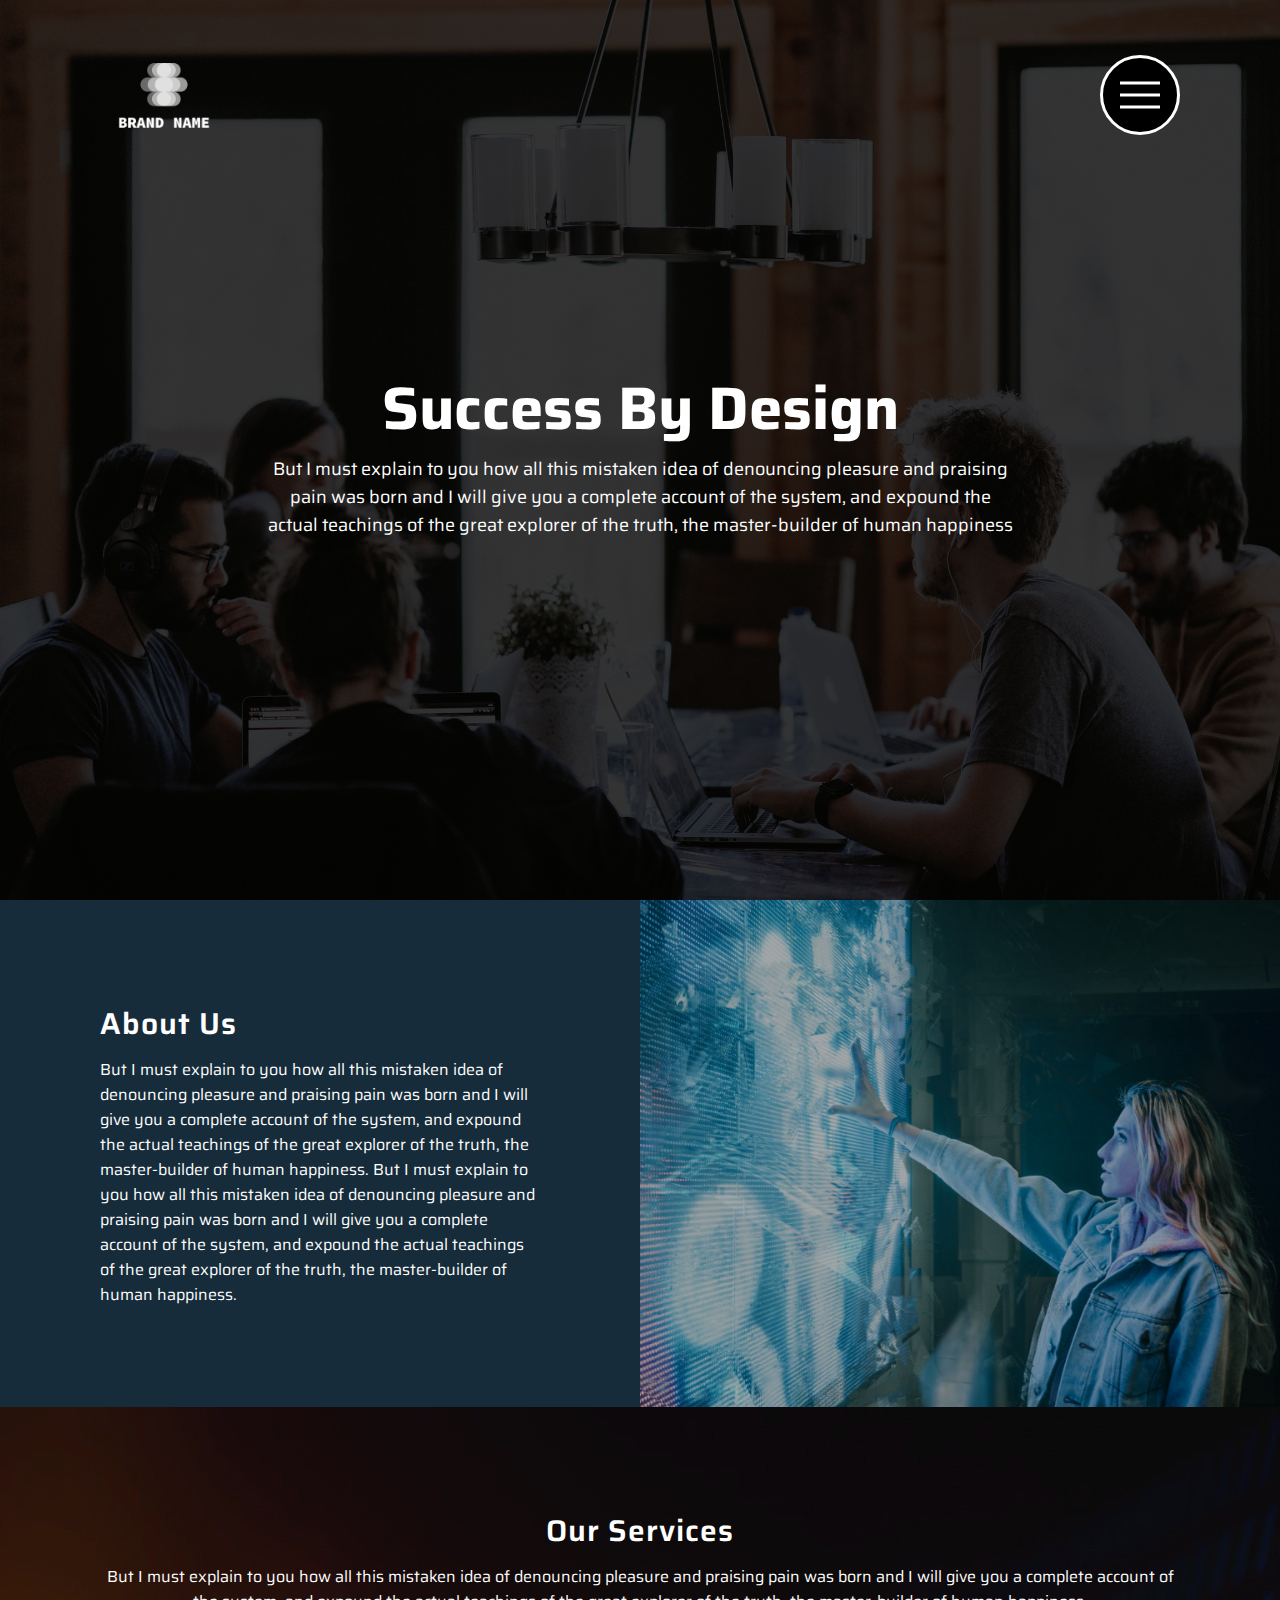
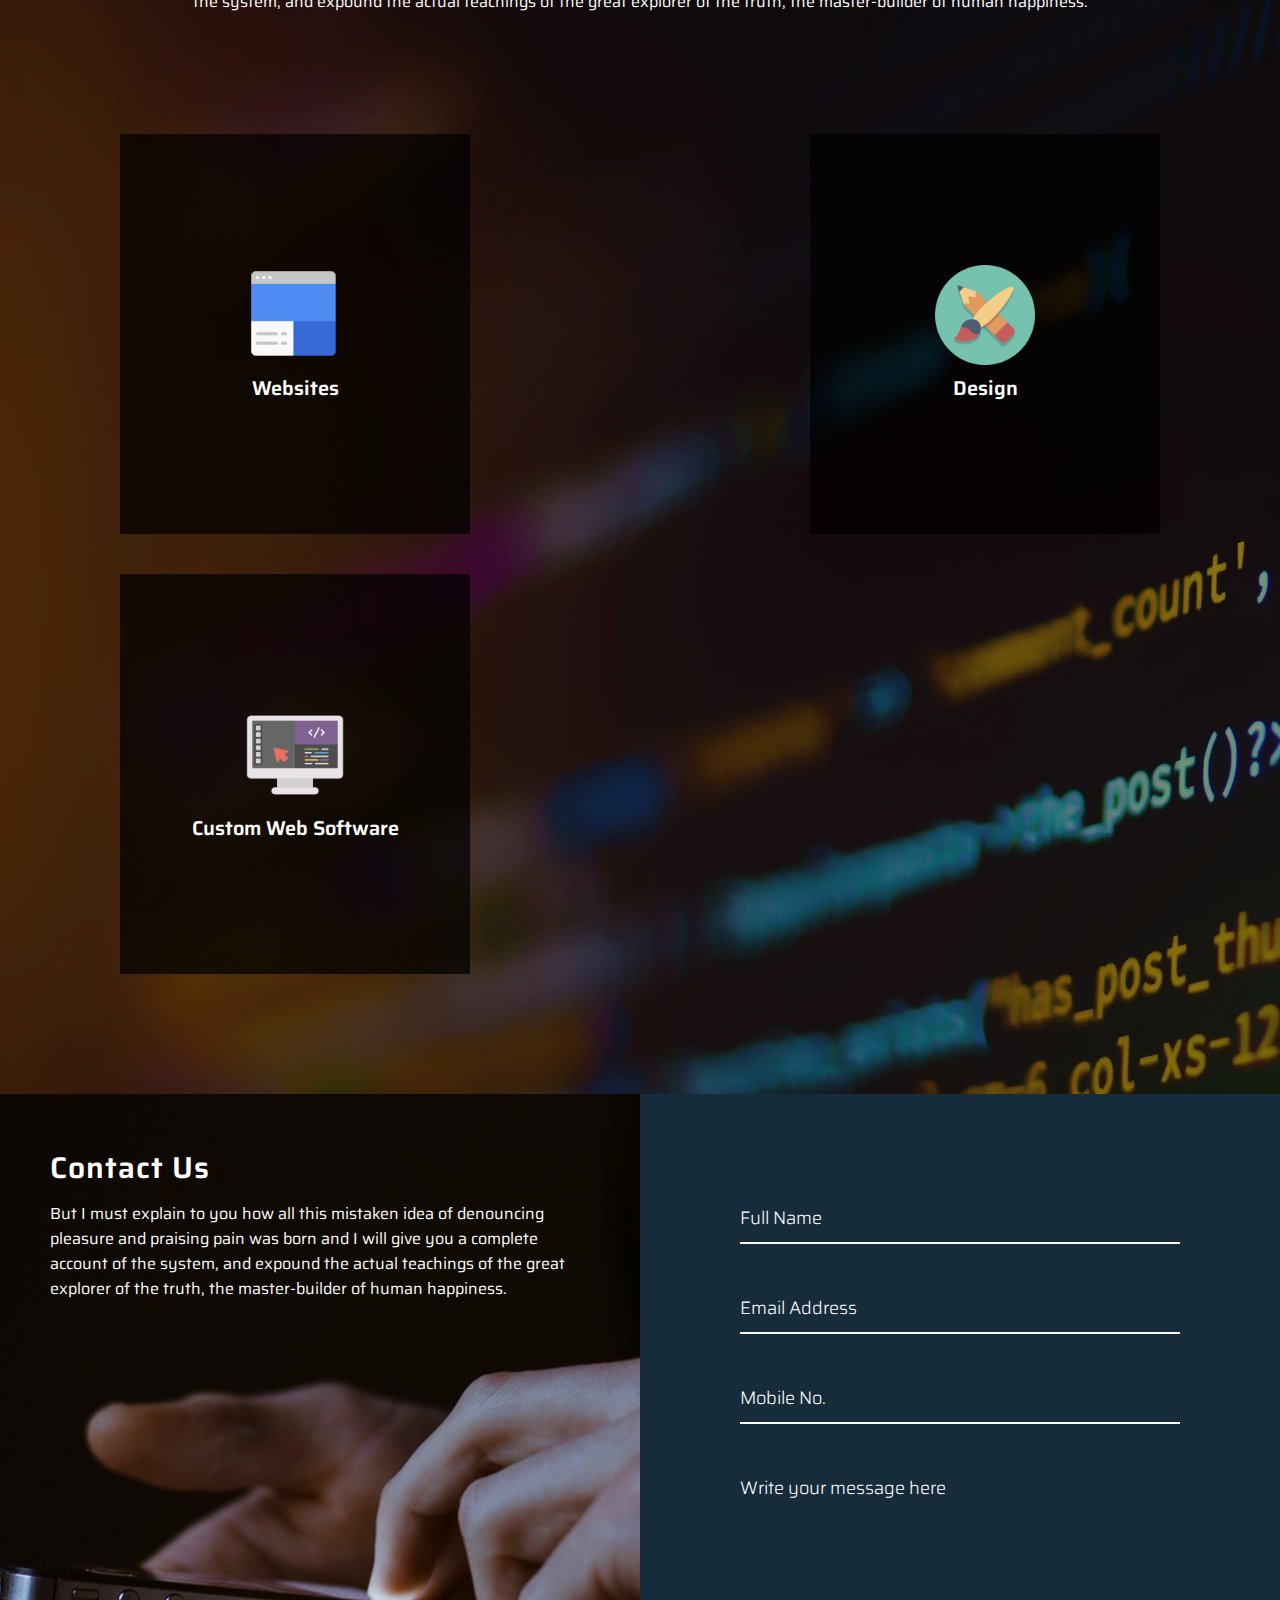
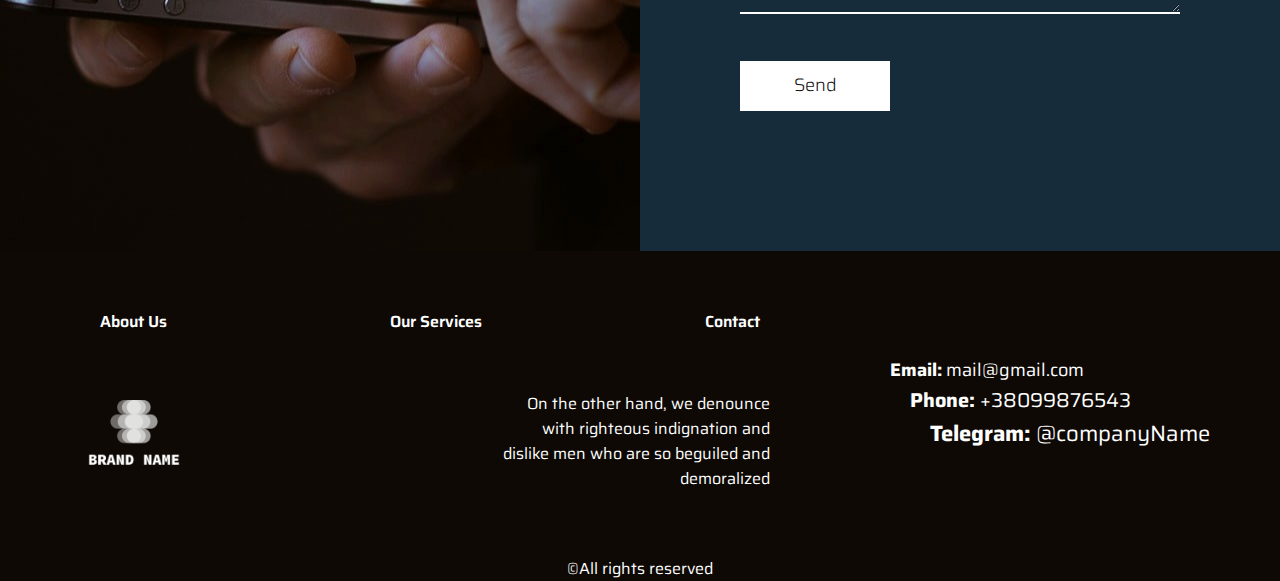
<file: index.html>
<!DOCTYPE html>
<html>
<head>
    <title>!DOCTYPE</title>
    <meta name="viewport" content="width=device-width, initial-scale=1.0">
    <meta charset="utf-8">
    <link href="style.css" rel="stylesheet">
    <link href="style-burger-menu.css" rel="stylesheet">
</head>
<body>
<!-- banner -->
<div class="burger-menu">
    <a href="#" class="burger-menu-button">
        <span class="burger-menu-lines"></span>
    </a>

    <nav class="burger-menu-nav">
        <a href="#" class="burger-menu-link">Home</a>
        <a href="#about" class="burger-menu-link">About Us</a>
        <a href="#services" class="burger-menu-link">Services</a>
        <a href="#contact" class="burger-menu-link">Contact</a>
    </nav>

    <div class="burger-menu-overlay"></div>
</div>
<div class="banner">
    <header>
        <div class="logo">
        </div>

    </header>
    <img src="image/bg.jpg">
    <div class="content">
        <h2>Success By Design</h2>
        <p>
            But I must explain to you how all this mistaken idea of denouncing pleasure and praising pain was born and I
            will give you a complete account of the system, and expound the actual teachings of the great explorer of
            the truth, the master-builder of human happiness
        </p>
    </div>
</div>
<!--About -->
<section class="about" id="about">
    <div class="contentBx">
        <h2 class="heading">About Us</h2>
        <p class="text">
            But I must explain to you how all this mistaken idea of denouncing pleasure and praising pain was born and I
            will give you a complete account of the system, and expound the actual teachings of the great explorer of
            the truth, the master-builder of human happiness.
            But I must explain to you how all this mistaken idea of denouncing pleasure and praising pain was born and I
            will give you a complete account of the system, and expound the actual teachings of the great explorer of
            the truth, the master-builder of human happiness.
        </p>
    </div>
    <div class="imgBx"></div>
</section>
<!-- Service -->
<section class="services" id="services">
    <h2 class="heading">Our Services</h2>
    <p class="text">
        But I must explain to you how all this mistaken idea of denouncing pleasure and praising pain was born and I
        will give you a complete account of the system, and expound the actual teachings of the great explorer of the
        truth, the master-builder of human happiness.
    </p>
    <div class="container">
        <div class="serviceBx">
            <div>
                <img src="image/icon1.png">
                <h2>Websites</h2>
            </div>
        </div>
        <div class="serviceBx">
            <div>
                <img src="image/icon2.png">
                <h2>Design</h2>
            </div>
        </div>
        <div class="serviceBx">
            <div>
                <img src="image/icon3.png">
                <h2>Custom Web Software</h2>
            </div>
        </div>
    </div>
</section>
<!-- Contact -->
<section class="about" id="contact">
    <div class="imgBx contactImgBx">
        <section class="contact">
            <h2 class="heading">Contact Us</h2>
            <p class="text">
                But I must explain to you how all this mistaken idea of denouncing pleasure and praising pain was born
                and I
                will give you a complete account of the system, and expound the actual teachings of the great explorer
                of the
                truth, the master-builder of human happiness.
            </p>
        </section>
    </div>

    <div class="contentBx">
        <div class="form">
            <div class="inputBx">
                <input type="text" name="" placeholder="Full Name">
            </div>
            <div class="inputBx">
                <input type="text" name="" placeholder="Email Address">
            </div>
            <div class="inputBx">
                <input type="text" name="" placeholder="Mobile No.">
            </div>
            <div class="inputBx">
                <textarea placeholder="Write your message here"></textarea>
            </div>
            <div class="inputBx">
                <input type="submit" name="" value="Send">
            </div>
        </div>
    </div>
</section>

<!-- Footer -->
<section class="footer">
    <div class="left">
        <div class="menu">
            <a>About Us</a>
            <a>Our Services</a>
            <a>Contact</a>
        </div>
        <div class="lite-info">
            <div>
                <div class="logo"></div>
            </div>
            <div>
                On the other hand, we denounce with righteous indignation and dislike men who are so beguiled and
                demoralized
            </div>
        </div>
    </div>
    <div class="right">
        <div class="wrap">
            <div><b>Email:</b> mail@gmail.com</div>
            <div><b>Phone:</b> +38099876543</div>
            <div><b>Telegram:</b> @companyName</div>
        </div>
    </div>
</section>
<section class="all-right-reserved">©All rights reserved</section>

<script src="https://ajax.googleapis.com/ajax/libs/jquery/3.5.1/jquery.min.js"></script>
<script src="script.js"></script>
</body>
</html>
</file>
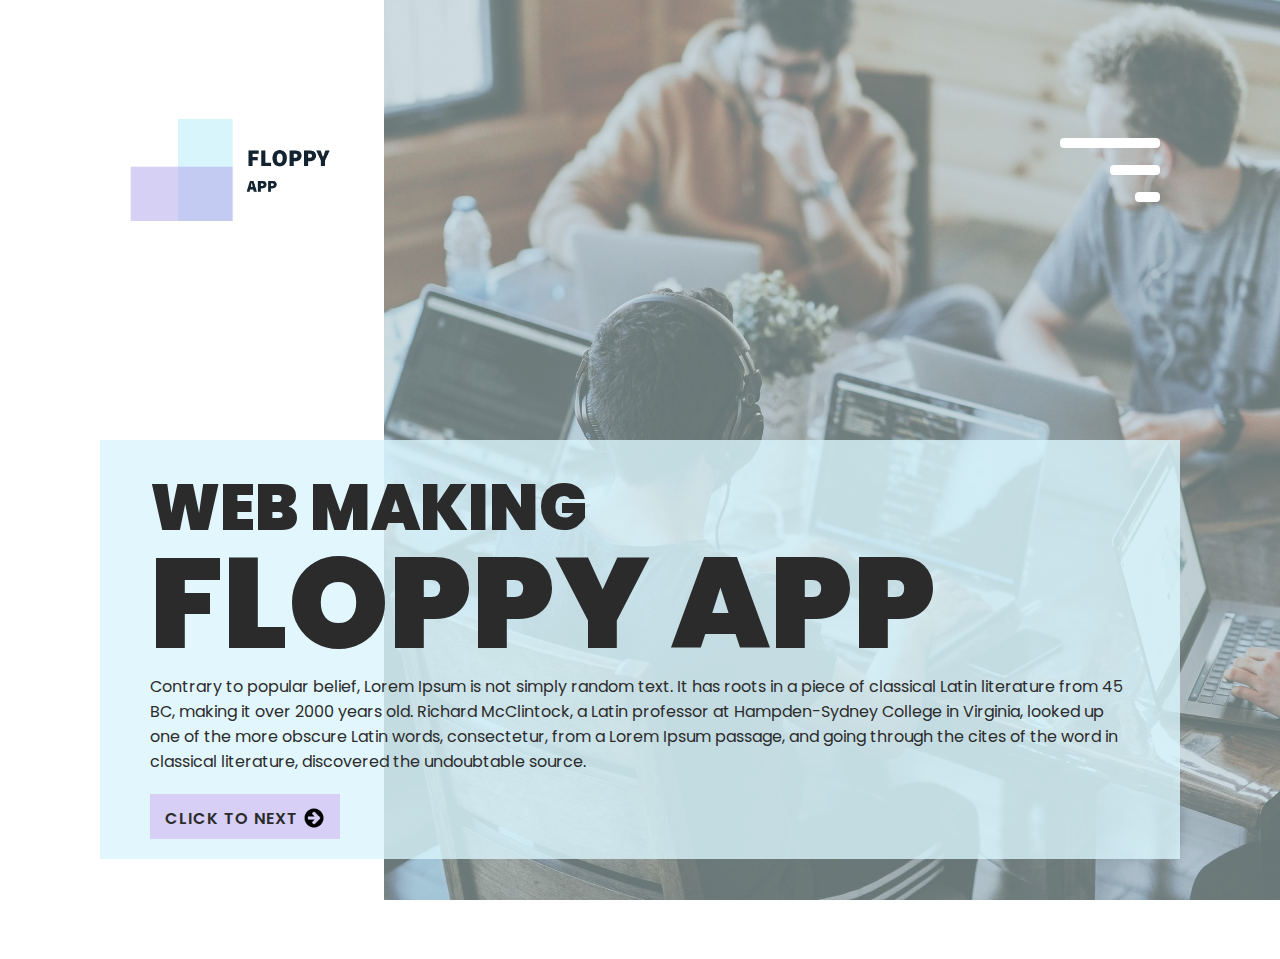
<file: site_examples/new_style/index.html>
<!DOCTYPE html>
<html lang="en">
<head>
    <meta charset="UTF-8">
    <title>Title</title>
    <meta name="viewport" content="width=device-width, initial-scale=1.0">
    <link href="style.css" rel="stylesheet">
    <link href="style-burger-menu.css" rel="stylesheet">
</head>
<body>
<header>
    <div class="logo"></div>
</header>
<section>
    <div class="burger-menu">
        <a href="#" class="burger-menu-button">
            <span class="burger-menu-line burger-menu-line-1"></span>
            <span class="burger-menu-line burger-menu-line-2"></span>
            <span class="burger-menu-line burger-menu-line-3"></span>
        </a>
        <nav class="burger-menu-nav">
            <a href="#home" data-content="home" class="burger-menu-link">Home</a>
            <a href="#about" data-content="about" class="burger-menu-link">About Us</a>
            <a href="#service" data-content="service" class="burger-menu-link">Services</a>
            <a href="#contact" data-content="contact" class="burger-menu-link">Contact</a>
        </nav>
        <div class="burger-menu-overlay"></div>
    </div>
    <div class="content">
        <div class="contentBox" data-content="home" id="home">
            <div class="textBox">
                <h2>Web Making<br><span>Floppy App</span></h2>
                <p>
                    Contrary to popular belief, Lorem Ipsum is not simply random text.
                    It has roots in a piece of classical Latin literature from 45 BC, making it over 2000 years old.
                    Richard McClintock, a Latin professor at Hampden-Sydney College in Virginia,
                    looked up one of the more obscure Latin words, consectetur, from a Lorem Ipsum passage, and going
                    through the cites of the word in classical literature, discovered the undoubtable source.
                </p>
                <a class="click" data-content="about">click to next<div class="arrow-right"></div></a>
            </div>
        </div>
        <div class="contentBox" data-content="about" id="about">
            <div class="textBox">
                <h2>Some text<br><span>About Us</span></h2>
                <p>
                    But I must explain to you how all this mistaken idea of denouncing pleasure and praising pain was
                    born and I
                    will give you a complete account of the system, and expound the actual teachings of the great
                    explorer of
                    the truth, the master-builder of human happiness.
                    But I must explain to you how all this mistaken idea of denouncing pleasure and praising pain was
                    born and I
                    will give you a complete account of the system, and expound the actual teachings of the great
                    explorer of
                    the truth, the master-builder of human happiness.
                </p>
                <div class="buttons">
                    <a class="click" data-content="home"><div class="arrow-left"></div>click to back</a>
                    <a class="click" data-content="service">click to next<div class="arrow-right"></div></a>
                </div>

            </div>
        </div>
        <div class="contentBox" data-content="service" id="service">
            <div class="textBox">
                <h2>Some text<br><span>Services</span></h2>
                <p>
                    But I must explain to you how all this mistaken idea of denouncing pleasure and praising pain was
                    born and I
                    will give you a complete account of the system, and expound the actual teachings of the great
                    explorer of
                    the truth, the master-builder of human happiness.
                    But I must explain to you how all this mistaken idea of denouncing pleasure and praising pain was
                    born and I
                    will give you a complete account of the system, and expound the actual teachings of the great
                    explorer of
                    the truth, the master-builder of human happiness.
                </p>
                <a class="click" data-content="about"><div class="arrow-left"></div>click to back</a>
                <a class="click" data-content="contact">click to next<div class="arrow-right"></div></a>
            </div>
        </div>
        <div class="contentBox contact" data-content="contact" id="contact">
            <div class="textBox">
                <h2>Some text<br><span>Contact</span></h2>
                <p>
                    But I must explain to you how all this mistaken idea of denouncing pleasure and praising pain was
                    born and I
                </p>
                <div class="form">
                    <div class="inputBx">
                        <input type="text" name="" placeholder="Full Name">
                    </div>
                    <div class="inputBx">
                        <input type="text" name="" placeholder="Email Address">
                    </div>
                    <div class="inputBx">
                        <input type="text" name="" placeholder="Mobile No.">
                    </div>
                    <div class="inputBx">
                        <textarea placeholder="Write your message here"></textarea>
                    </div>
                    <div class="inputBx">
                        <input type="submit" name="" value="Send">
                    </div>
                </div>
                <a class="click" data-content="service"><div class="arrow-left"></div>click to back</a>
            </div>
        </div>
    </div>
    <div class="right-side">
        <img data-content="contact" src="image/contact.jpg">
        <img data-content="home" src="image/home.jpg">
        <img data-content="about" src="image/about.jpg">
        <img data-content="service" src="image/service.jpg">
    </div>
</section>

<script src="https://ajax.googleapis.com/ajax/libs/jquery/3.5.1/jquery.min.js"></script>
<script src="script.js"></script>

</body>
</html>
</file>
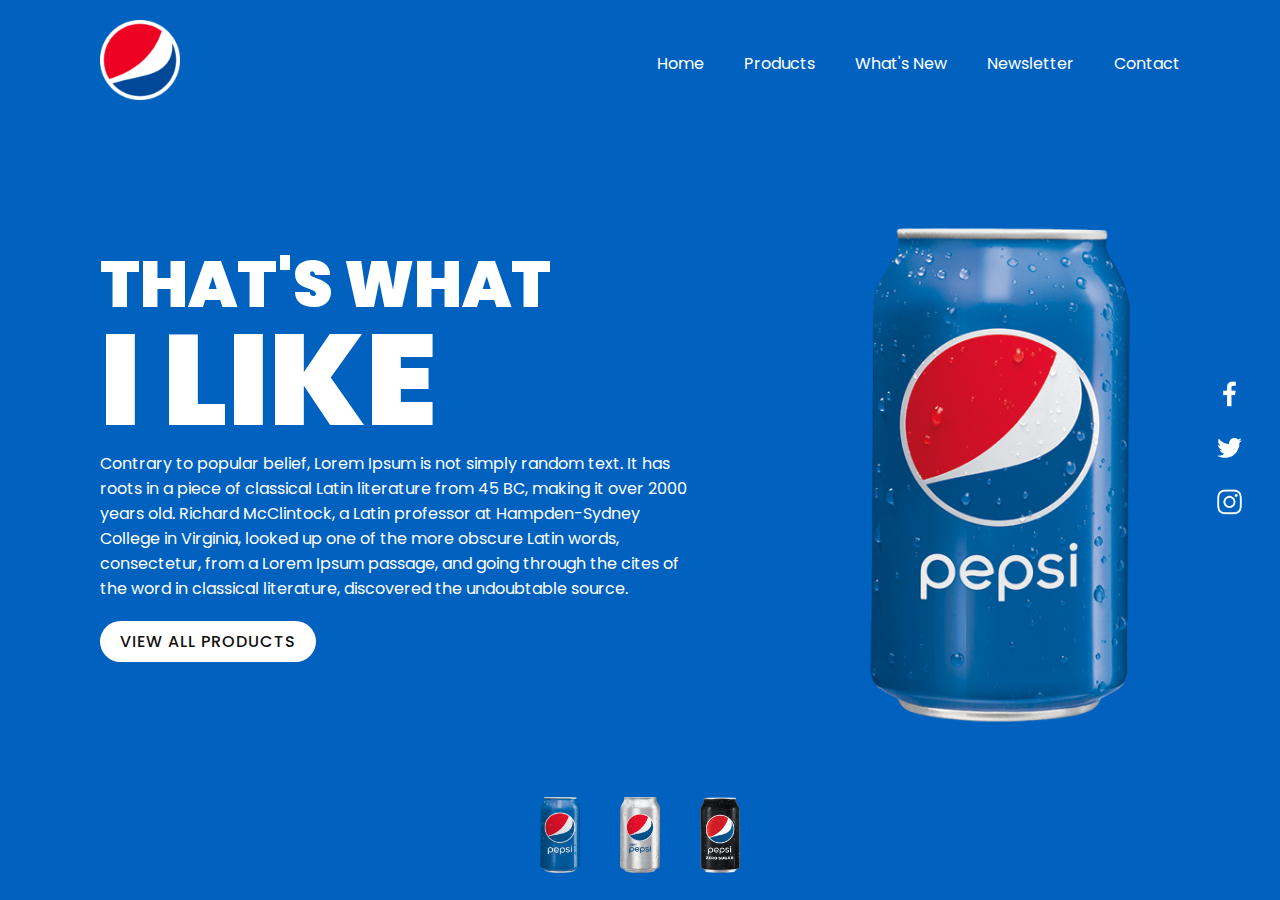
<file: site_examples/pepsi/index.html>
<!DOCTYPE html>
<html lang="en">
<head>
    <meta charset="UTF-8">
    <title>Title</title>
</head>
<style>
    @import url("https://fonts.googleapis.com/css?family=Poppins:200,300,400,500,600,700,800,900&display=swap");

    * {
        margin: 0;
        padding: 0;
        box-sizing: border-box;
        font-family: Poppins, sans-serif;

    }

    section {
        position: relative;
        width: 100%;
        min-height: 100vh;
        padding: 100px;
        display: flex;
        justify-content: space-between;
        align-items: center;
        background: #0062be;
        transition: 0.5s;
    }

    header {
        position: absolute;
        top: 0;
        left: 0;
        width: 100%;
        padding: 20px 100px;
        display: flex;;
        justify-content: space-between;
        align-items: center;
    }

    header .logo {
        position: relative;
        max-width: 80px;
    }

    header ul {
        position: relative;
        display: flex;
    }

    header ul li {
        list-style: none;

    }

    header ul li a {
        display: inline-block;
        color: #fff;
        font-weight: 400;
        margin-left: 40px;
        text-decoration: none;
    }

    .content {
        position: relative;
        width: 100%;
        display: flex;
        justify-content: space-between;
        align-items: center;
    }

    .content .textBox {
        position: relative;
        max-width: 600px;
    }

    .content .textBox h2 {
        color: #fff;
        font-size: 4em;
        line-height: 1.5em;
        font-weight: 900;
        text-transform: uppercase;
    }

    .content .textBox h2 span {
        font-size: 2em;
    }

    .content .textBox p {
        color: #fff;
    }

    .content .textBox a {
        display: inline-block;
        margin-top: 20px;
        padding: 8px 20px;
        background: #fff;
        color: #111;
        border-radius: 40px;
        font-weight: 500;
        letter-spacing: 1px;
        text-decoration: none;
        text-transform: uppercase;
    }

    .content .imgBox {
        width: 600px;
        display: flex;
        padding-right: 50px;
        margin-top: 50px;
        justify-content: flex-end;
    }

    .content .imgBox img {
        max-width: 260px;
    }

    .thumb {
        position: absolute;
        left: 50%;
        bottom: 20px;
        transform: translateX(-50%);
        display: flex;
    }

    .thumb li {
        list-style: none;
        display: inline-block;
        margin: 0 20px;
        cursor: pointer;
        transition: 0.5s;
    }

    .thumb li:hover {
        transform: translateY(-15%);
    }

    .thumb li img {
        max-width: 40px;
    }

    .sci {
        position: absolute;
        top: 50%;
        right: 30px;
        transform: translateY(-50%);
        display: flex;
        justify-content: center;
        align-items: center;
        flex-direction: column;
    }

    .sci li {
        list-style: none;
    }

    .sci li a {
        display: inline-block;
        filter: invert(1);
        margin: 5px 0;
        transform: scale(0.6);
    }

</style>
<body>
<section class="sec">
    <header>
        <a>
            <img src="image/logo.png" class="logo">
        </a>
        <ul>
            <li><a href="#">Home</a></li>
            <li><a href="#">Products</a></li>
            <li><a href="#">What's New</a></li>
            <li><a href="#">Newsletter</a></li>
            <li><a href="#">Contact</a></li>
        </ul>
    </header>
    <div class="content">
        <div class="textBox">
            <h2>That's What<br><span>I Like</span></h2>
            <p>
                Contrary to popular belief, Lorem Ipsum is not simply random text.
                It has roots in a piece of classical Latin literature from 45 BC, making it over 2000 years old.
                Richard McClintock, a Latin professor at Hampden-Sydney College in Virginia,
                looked up one of the more obscure Latin words, consectetur, from a Lorem Ipsum passage, and going
                through the cites of the word in classical literature, discovered the undoubtable source.
            </p>
            <a>View All Products</a>
        </div>
        <div class="imgBox">
            <img src="image/pepsi001.png" class="pepsi">
        </div>
    </div>
    <ul class="thumb">
        <li><img onclick="imgSlider('image/pepsi001.png');changeBgColor('#0062be')" src="image/pepsi001.png"></li>
        <li><img onclick="imgSlider('image/pepsi002.png');changeBgColor('#e60c2c')" src="image/pepsi002.png"></li>
        <li><img onclick="imgSlider('image/pepsi003.png');changeBgColor('#1e1e1e')" src="image/pepsi003.png"></li>
    </ul>
    <ul class="sci">
        <li><a href="#"><img src="image/facebook.png"></a></li>
        <li><a href="#"><img src="image/twitter.png"></a></li>
        <li><a href="#"><img src="image/instagram.png"></a></li>
    </ul>
</section>
<script>
    function imgSlider(anything) {
        document.querySelector('.pepsi').src = anything;
    }

    function changeBgColor(color) {
        const sec = document.querySelector('.sec');
        sec.style.background = color;
    }
</script>
</body>
</html>
</file>
<file: style.css>
@import url('https://fonts.googleapis.com/css2?family=Saira:wght@100&display=swap');

* {
    position: relative;
    margin: 0;
    padding: 0;
    box-sizing: border-box;
    font-family: 'Saira', sand-serif, serif;
}

.banner {
    position: relative;
    width: 100%;
    height: 100vh;
    background: #000;
    display: flex;
    justify-content: center;
    align-items: center;
}

.banner img {
    position: absolute;
    top: 0;
    left: 0;
    width: 100%;
    height: 100%;
    object-fit: cover;
    opacity: 0.25;
}

.banner .content {
    position: relative;
    max-width: 750px;
    text-align: center;
}

.banner .content h2 {
    color: #fff;
    font-size: 60px;
}

.banner .content p {
    color: #fff;
    font-size: 18px;
}

.banner header {
    position: absolute;
    top: 0;
    left: 0;
    width: 100%;
    padding: 40px 100px;
    display: flex;
    justify-content: space-between;
    align-items: center;
    z-index: 10;
}

.logo {
    background: url("image/logo_transparent.png");
    width: 128px;
    height: 128px;
    background-size: cover;
}

.banner header .toggle {
    position: fixed;
    width: 36px;
    height: 36px;
    background: url(image/toggle.png);
    background-size: cover;
    right: 60px;
    top: 55px;
}

.about {
    background: #162c3b;
    position: relative;
    width: 100%;
    display: flex;
}

.about .contentBx {
    background: #162c3b;
    padding: 100px;
    width: 50%;
}

.heading {
    color: #fff;
    font-size: 30px;
    font-weight: 600;
    letter-spacing: 1px;
    margin-bottom: 10px;
}

.text {
    color: #fff;
    font-size: 16px;
}

.about .imgBx {
    background: url('image/about_edited.jpg');
    width: 50%;
    background-size: cover;
    background-position: center;
}

.about .contactImgBx {
    background: url('image/contact_edited.jpg') center;
}

.services {
    background: url('image/service_edited.jpg');
    padding: 100px;
    text-align: center;
}

.services .container {
    width: 100%;
    display: flex;
    justify-content: space-between;
    align-items: center;
    flex-wrap: wrap;
    margin-top: 100px;
}

.services .container .serviceBx {
    margin: 20px;
    position: relative;
    background: #000000b5;
    width: 350px;
    height: 400px;
    display: flex;
    justify-content: center;
    align-items: center;
    color: #fff;
}

.services .container .serviceBx img {
    max-width: 100px;
}

.services .container .serviceBx h2 {
    font-weight: 600;
    font-size: 20px;
}

.contact {
    padding: 50px;
}

.form .inputBx {
    margin-bottom: 40px;
}

.form .inputBx input {
    width: 100%;
    background: transparent;
    box-shadow: none;
    outline: none;
    border: none;
    padding: 10px 0;
    font-size: 18px;
    font-weight: 300;
    color: #fff;
    border-bottom: 2px solid #fff;
}

.form .inputBx input::placeholder {
    color: #fff;
}

.form .inputBx textarea {
    width: 100%;
    background: transparent;
    box-shadow: none;
    outline: none;
    border: none;
    padding: 10px 0;
    font-size: 18px;
    font-weight: 300;
    color: #fff;
    min-height: 150px;
    border-bottom: 2px solid #fff;
}

.form .inputBx textarea::placeholder {
    color: #fff;
}

.form .inputBx input[type="submit"] {
    width: 150px;
    background: #fff;
    color: #111
}

.footer {
    padding: 20px;
    color: #fff;
    display: flex;
    background: #0e0905;
}

.footer .right {
    padding: 50px;
    display: flex;
    align-items: center;
    justify-content: center;
}

.footer .right .wrap div:nth-child(1) {
    font-size: 18px;
}

.footer .right .wrap div:nth-child(2) {
    margin-left: 20px;
    font-size: 20px;
}

.footer .right .wrap div:nth-child(3) {
    margin-left: 40px;
    font-size: 22px;
}

.footer .left {
    flex: 1;
    display: flex;
    flex-direction: column;
    flex-wrap: wrap;
}

.footer .left .menu {
    height: 30%;
    display: flex;
    justify-content: space-between;
    align-items: center;
    padding: 50px 80px;
    font-weight: 600;
}

.footer .left .lite-info {
    justify-content: space-between;
    display: flex;
}

.footer .left .lite-info div:nth-child(1) {
    display: flex;
    justify-content: center;
    align-items: center;
    margin-left: 25px;
}

.footer .left .lite-info div:nth-child(2) {
    padding: 20px 70px;
    text-align: right;
    width: 50%;
}

.all-right-reserved {
    color: #fff;
    text-align: center;
    background: #0e0905;
}

@media (max-width: 480px) {
    .footer .left .menu {
        padding: 25px;
    }

    .footer .left .lite-info div:nth-child(1) {
        margin-left: 0;
    }

    .footer .left .lite-info div:nth-child(2) {
        text-align: center;
        width: auto;
    }

    .footer .left .lite-info {
        flex-direction: column;
    }

    .footer .right .wrap div:nth-child(1) {
        font-size: 14px;
    }

    .footer .right .wrap div:nth-child(2) {
        margin-left: 20px;
        font-size: 16px;
    }

    .footer .right .wrap div:nth-child(3) {
        margin-left: 40px;
        font-size: 18px;
    }
}

@media (max-width: 991px) {
    .banner {
        padding: 50px;
    }

    .banner header {
        padding: 20px 50px;
    }

    .banner .content h2 {
        font-size: 36px;
    }

    .banner .content p {
        font-size: 16px;
    }

    .about {
        flex-direction: column;
    }

    .about .contentBx,
    .about .imgBx {
        width: 100%;
        padding: 50px;
        min-height: 400px;
        text-align: center;
    }

    .services {
        padding: 50px;
    }

    .services .container {
        justify-content: center;
        margin-top: 20px;
    }

    .services .container .serviceBx {
        width: 300px;
        height: 350px;
    }

    .contact {
        padding: 50px;
    }

    .footer {
        display: flex;
        flex-direction: column;
    }
}
</file>
<file: style-burger-menu.css>
.burger-menu-button {
    position: fixed;
    width: 80px;
    height: 80px;
    right: 100px;
    top: 55px;
    background: #000;
    z-index: 30;
    transition: 0.4s;
    border-radius: 100%;
    border: 3px solid #fff;
}

.burger-menu-active .burger-menu-button,
.burger-menu-active .burger-menu-lines {
    background: transparent;
}

.burger-menu-active .burger-menu-lines::before {
    top: 0;
    transform: rotate(45deg);
}

.burger-menu-active .burger-menu-lines::after {
    top: 0;
    transform: rotate(-45deg);
}

.burger-menu-button:hover {
    filter: brightness(0.7);
}

.burger-menu-lines,
.burger-menu-lines::after,
.burger-menu-lines::before {
    position: absolute;
    width: 40px;
    height: 3px;
    background: #ffffff;
}

.burger-menu-lines {
    top: 50%;
    left: 50%;
    transform: translate(-50%, -50%);
}

.burger-menu-lines::before {
    content: '';
    top: -12px;
}

.burger-menu-lines::after {
    content: '';
    top: 12px
}

.burger-menu-nav {
    padding-top: 185px;
    position: fixed;
    z-index: 20;
    display: flex;
    flex-flow: column;
    height: 100%;
    width: 275px;
    background: #000000;
    overflow: auto;
    right: -100%;
    transition: 0.5s;
}

.burger-menu-active .burger-menu-nav {
    right: 0;
}

.burger-menu-link {
    padding: 30px;
    font-size: 32px;
    text-decoration: none;
    text-transform: uppercase;
    letter-spacing: 5px;
    font-weight: bold;
    color: #fff;
    text-align: center;
}

.burger-menu-link:hover {
    background: white;
    color: #000;
}

.burger-menu-overlay {
    display: none;
    position: fixed;
    top: 0;
    left: 0;
    width: 100%;
    height: 100%;
}

.burger-menu-active .burger-menu-overlay {
    z-index: 10;
    display: block;
    background: rgba(0, 0, 0, 0.32);
}

@media (max-width: 991px) {
    .burger-menu-button {
        width: 60px;
        height: 60px;
        right: 60px;
        top: 40px;
    }

    .burger-menu-lines,
    .burger-menu-lines::after,
    .burger-menu-lines::before {
        width: 25px;
    }

    .burger-menu-nav {
        padding-top: 140px;
        width: 175px;
    }

    .burger-menu-link {
        font-size: 16px;
    }

}
</file>
<file: site_examples/new_style/style.css>
@import url("https://fonts.googleapis.com/css?family=Poppins:200,300,400,500,600,700,800,900&display=swap");

* {
    margin: 0;
    padding: 0;
    box-sizing: border-box;
    font-family: Poppins, sans-serif;

}

header {
    width: 100%;
    padding: 0 100px;
    display: flex;;
    justify-content: space-between;
    align-items: center;
    z-index: 1;
}

header .logo {
    width: 340px;
    height: 340px;
    background: url("logo/logo_transparent.png");
    background-size: cover;
    z-index: 1;
}

header .burger-menu {
    width: 80px;
    height: 80px;
}

section {
    padding: 100px;
    display: flex;
    justify-content: center;
    align-items: center;
    flex-direction: column;
}

.content {
    background: rgba(217, 245, 252, 0.8);
    position: relative;
    width: 100%;
    z-index: 1;
    padding: 20px 50px;
    transition: 0.5s;
}

.content .contentBox {
    display: none;
}

.content .textBox {
    position: relative;
    min-width: 100%;
}

.content .textBox h2 {
    color: #2b2b2b;
    font-size: 4em;
    line-height: 1.5em;
    font-weight: 900;
    text-transform: uppercase;
}

.content .textBox h2 span {
    font-size: 2em;
}

.content .textBox p {
    color: #2b2b2b;
}

.click {
    display: inline-block;
    margin-top: 20px;
    padding: 8px 15px;
    background: #d7cff5;
    color: #2b2b2b;
    font-weight: 600;
    letter-spacing: 1px;
    text-transform: uppercase;
    cursor: pointer;
}

.click .arrow-right {
    background: url(image/arrow-right.png);
    width: 22px;
    height: 22px;
    display: inline-block;
    background-size: cover;
    margin-left: 5px;
    top: 5px;
    position: relative;
}

.click .arrow-left {
    background: url(image/arrow-left.png);
    width: 22px;
    height: 22px;
    display: inline-block;
    background-size: cover;
    margin-right: 5px;
    top: 5px;
    position: relative;
}

.right-side {
    background: #d9f5fc;
    width: 70vw;
    height: 100vh;
    position: absolute;
    top: 0;
    right: 0;
}

.right-side img {
    display: none;
    position: absolute;
    top: 0;
    left: 0;
    width: 100%;
    height: 100%;
    object-fit: cover;
    opacity: 0.55;
}

.contact .form {
    margin-top: 20px;
}

.contact .form .inputBx {
    margin-bottom: 40px;
}

.contact .form .inputBx input {
    width: 100%;
    background: transparent;
    box-shadow: none;
    outline: none;
    border: none;
    padding: 10px 0;
    font-size: 18px;
    font-weight: 300;
    color: #2b2b2b;
    border-bottom: 2px solid #2b2b2b;
}

.contact .form .inputBx input::placeholder {
    color: #2b2b2b;
}

.contact .form .inputBx textarea {
    width: 100%;
    background: transparent;
    box-shadow: none;
    outline: none;
    border: none;
    padding: 10px 0;
    font-size: 18px;
    font-weight: 300;
    color: #2b2b2b;
    min-height: 150px;
    border-bottom: 2px solid #2b2b2b;
}

.contact .form .inputBx textarea::placeholder {
    color: #2b2b2b;
}

.contact .form .inputBx input[type="submit"] {
    width: 150px;
    background: #c4cbf3;
    color: #111;
    text-transform: uppercase;
    font-weight: 500;
    letter-spacing: 1px;
    border-bottom: none;
}
</file>
<file: site_examples/new_style/style-burger-menu.css>
.burger-menu {
    right: 120px;
    position: fixed;
    top: 130px;
    z-index: 4;
}

.burger-menu-button {
    z-index: 4;
    position: relative;
    width: 80px;
    height: 80px;
    display: flex;
    justify-content: space-around;
    align-items: flex-end;
    flex-direction: column;
}

.burger-menu-line {
    border-radius: 4px;
    background: white;
    height: 10px;
    transition: 0.5s;
}

.burger-menu-active .burger-menu-line {
    background: white;
}

.burger-menu-line-1 {
    width: 100px;
}

.burger-menu-line-2 {
    width: 50px;
}

.burger-menu-line-3 {
    width: 25px;
}

.burger-menu-button:hover .burger-menu-line-1 {
    width: 50px;
}

.burger-menu-button:hover .burger-menu-line-2 {
    width: 25px;
}

.burger-menu-button:hover .burger-menu-line-3 {
    width: 100px;
}

.burger-menu-nav {
    position: fixed;
    z-index: 3;
    display: flex;
    flex-flow: column;
    justify-content: center;
    height: 100%;
    width: 70%;
    background: #489779;
    overflow: auto;
    left: -100%;
    transition: 0.5s;
    top: 0;
}

.burger-menu-active .burger-menu-nav {
    left: 0;
}

.burger-menu-link {
    padding: 30px;
    font-size: 32px;
    text-decoration: none;
    text-transform: uppercase;
    letter-spacing: 5px;
    font-weight: bold;
    color: #fff;
    text-align: center;
}

.burger-menu-link:hover {
    background: white;
    color: #000;
}

.burger-menu-overlay {
    display: none;
    position: fixed;
    top: 0;
    left: 0;
    width: 100%;
    height: 100%;
}

.burger-menu-active .burger-menu-overlay {
    z-index: 2;
    display: block;
    background: rgba(0, 0, 0, 0.32);
}
</file>
